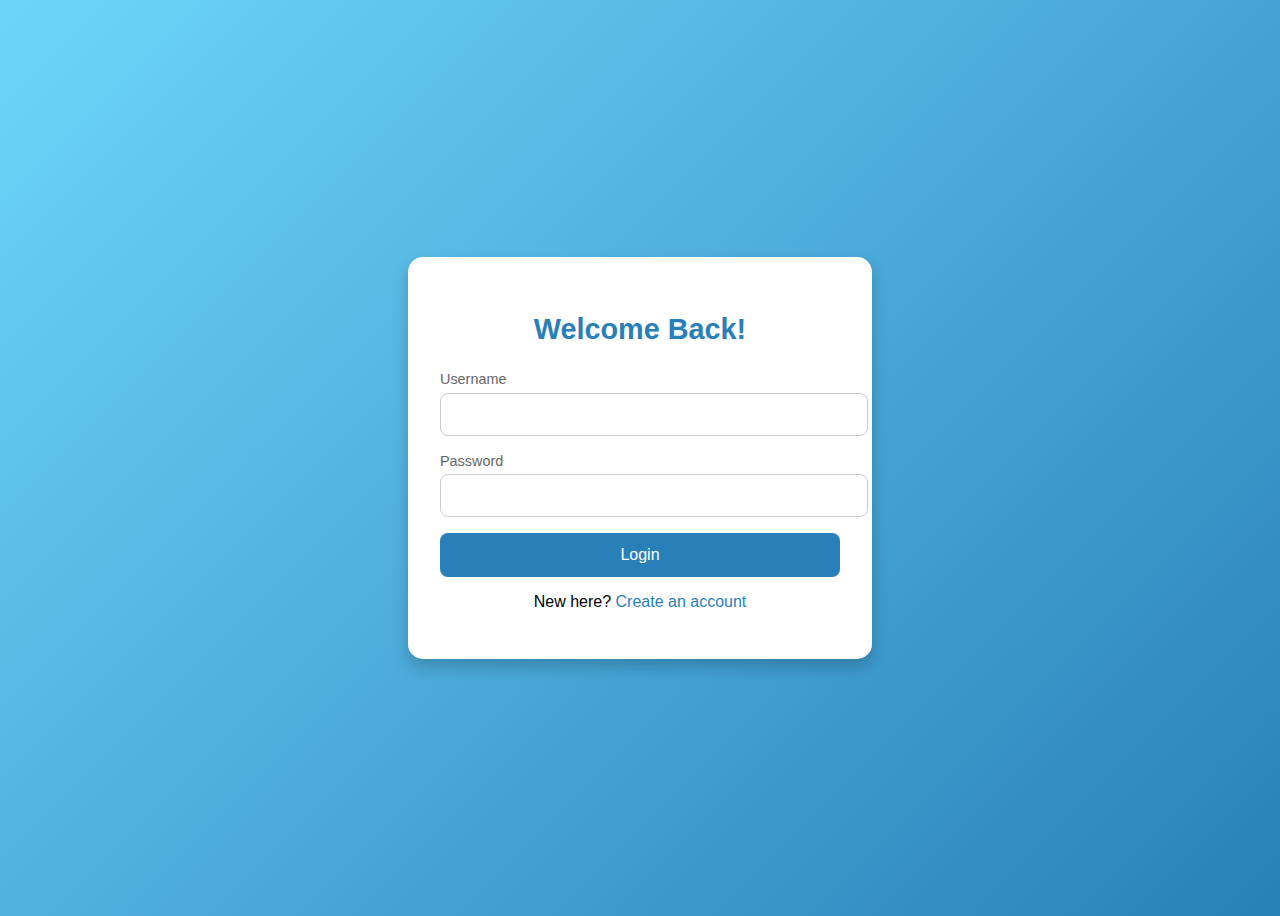
<file: login.html>
<!DOCTYPE html>
<html lang="en">
<head>
  <meta charset="UTF-8">
  <meta name="viewport" content="width=device-width, initial-scale=1.0">
  <title>Login Page</title>
  <link rel="stylesheet" href="login-styles.css">
</head>
<body>
  <div class="login-container">
    <h2>Welcome Back!</h2>
    <form action="/login" method="POST">
      <div class="form-group">
        <label for="username">Username</label>
        <input type="text" id="username" name="username" required>
      </div>
      <div class="form-group">
        <label for="password">Password</label>
        <input type="password" id="password" name="password" required>
      </div>
      <button type="submit">Login</button>
      <p class="signup-link">New here? <a href="signup.html">Create an account</a></p>
    </form>
  </div>
</body>
</html>
</file>
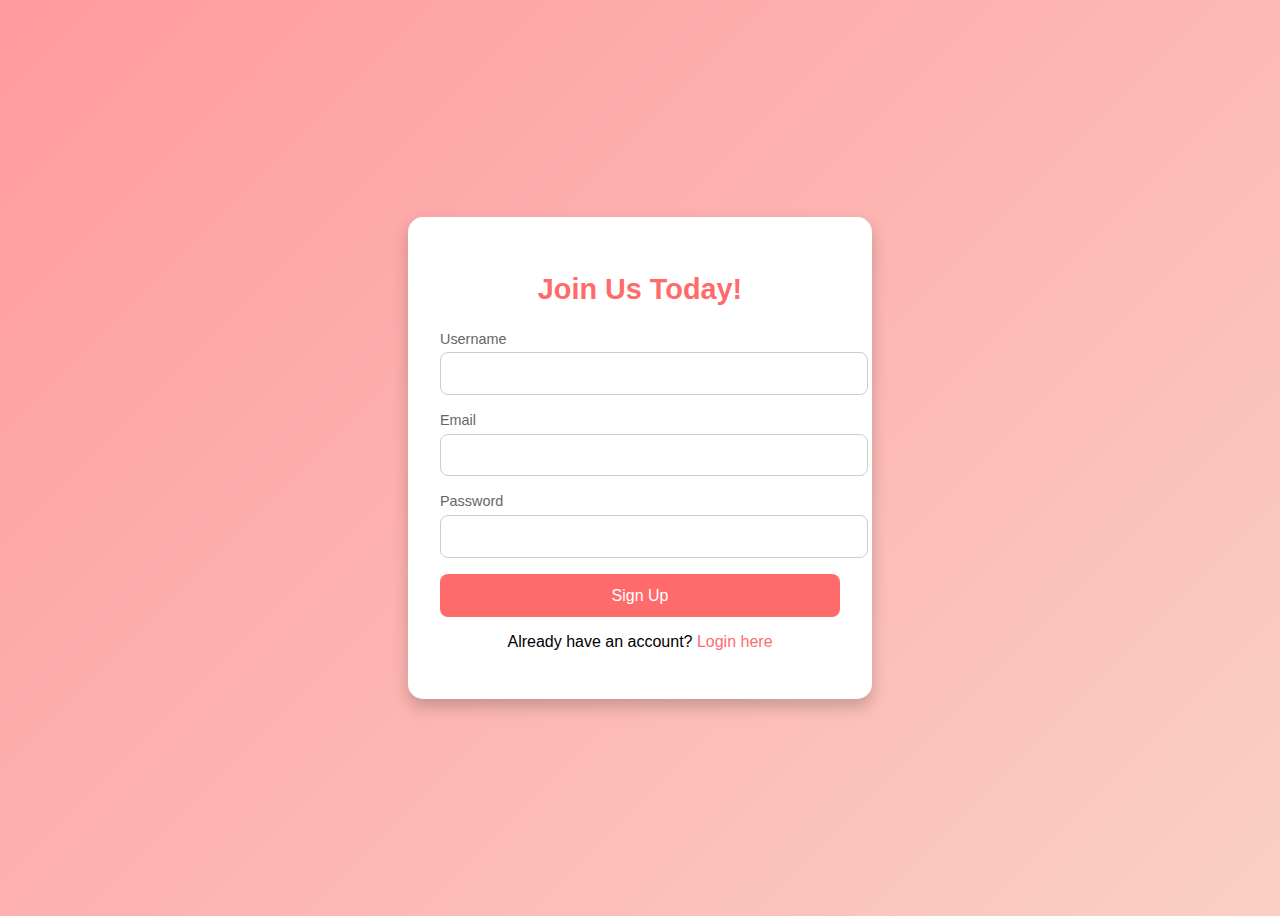
<file: signup.html>
<!DOCTYPE html>
<html lang="en">
<head>
  <meta charset="UTF-8">
  <meta name="viewport" content="width=device-width, initial-scale=1.0">
  <title>Signup Page</title>
  <link rel="stylesheet" href="signup-styles.css">
</head>
<body>
  <div class="signup-container">
    <h2>Join Us Today!</h2>
    <form action="/signup" method="POST">
      <div class="form-group">
        <label for="username">Username</label>
        <input type="text" id="username" name="username" required>
      </div>
      <div class="form-group">
        <label for="email">Email</label>
        <input type="email" id="email" name="email" required>
      </div>
      <div class="form-group">
        <label for="password">Password</label>
        <input type="password" id="password" name="password" required>
      </div>
      <button type="submit">Sign Up</button>
      <p class="login-link">Already have an account? <a href="login.html">Login here</a></p>
    </form>
  </div>
</body>
</html>
</file>
<file: login-styles.css>
body {
    display: flex;
    justify-content: center;
    align-items: center;
    height: 100vh;
    background: linear-gradient(135deg, #6dd5fa, #2980b9);
    font-family: 'Arial', sans-serif;
  }
  
  .login-container {
    width: 100%;
    max-width: 400px;
    padding: 2rem;
    background-color: #ffffff;
    box-shadow: 0 8px 16px rgba(0, 0, 0, 0.2);
    border-radius: 15px;
    text-align: center;
  }
  
  h2 {
    color: #2980b9;
    margin-bottom: 1.5rem;
    font-size: 1.8rem;
  }
  
  .form-group {
    margin-bottom: 1rem;
    text-align: left;
  }
  
  label {
    font-size: 0.9rem;
    color: #666;
  }
  
  input[type="text"], input[type="password"] {
    width: 100%;
    padding: 0.8rem;
    border: 1px solid #ccc;
    border-radius: 8px;
    margin-top: 0.3rem;
  }
  
  button {
    width: 100%;
    padding: 0.8rem;
    background-color: #2980b9;
    color: #ffffff;
    border: none;
    border-radius: 8px;
    font-size: 1rem;
    cursor: pointer;
    transition: background-color 0.3s;
  }
  
  button:hover {
    background-color: #1a659a;
  }
  
  .signup-link a {
    color: #2980b9;
    text-decoration: none;
  }
</file>
<file: signup-styles.css>
body {
    display: flex;
    justify-content: center;
    align-items: center;
    height: 100vh;
    background: linear-gradient(135deg, #ff9a9e, #fad0c4);
    font-family: 'Arial', sans-serif;
  }
  
  .signup-container {
    width: 100%;
    max-width: 400px;
    padding: 2rem;
    background-color: #ffffff;
    box-shadow: 0 8px 16px rgba(0, 0, 0, 0.2);
    border-radius: 15px;
    text-align: center;
  }
  
  h2 {
    color: #ff6b6b;
    margin-bottom: 1.5rem;
    font-size: 1.8rem;
  }
  
  .form-group {
    margin-bottom: 1rem;
    text-align: left;
  }
  
  label {
    font-size: 0.9rem;
    color: #666;
  }
  
  input[type="text"], input[type="email"], input[type="password"] {
    width: 100%;
    padding: 0.8rem;
    border: 1px solid #ccc;
    border-radius: 8px;
    margin-top: 0.3rem;
  }
  
  button {
    width: 100%;
    padding: 0.8rem;
    background-color: #ff6b6b;
    color: #ffffff;
    border: none;
    border-radius: 8px;
    font-size: 1rem;
    cursor: pointer;
    transition: background-color 0.3s;
  }
  
  button:hover {
    background-color: #e74c3c;
  }
  
  .login-link a {
    color: #ff6b6b;
    text-decoration: none;
  }
</file>
